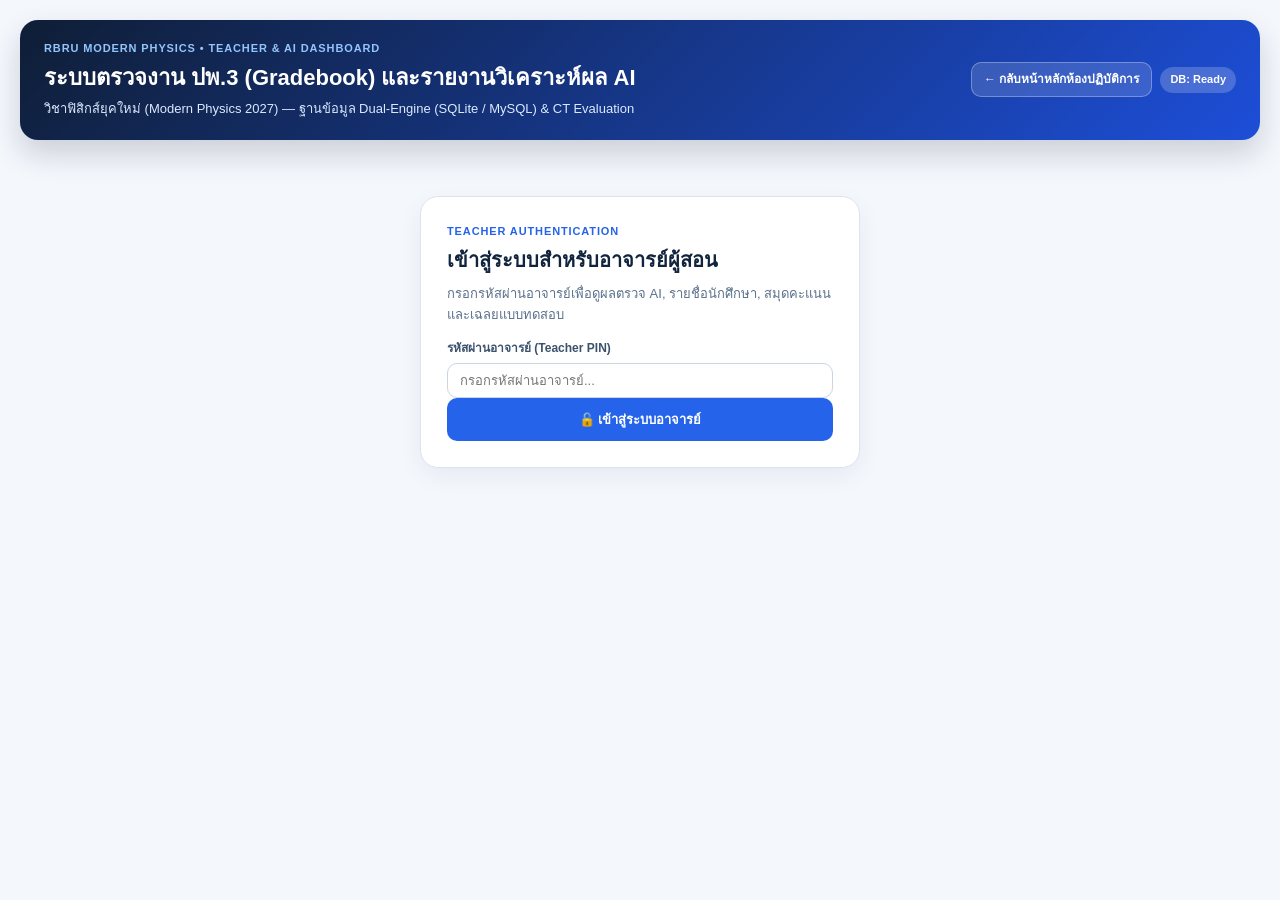
<file: teacher.html>
<!DOCTYPE html>
<html lang="th">
<head>
  <meta charset="UTF-8" />
  <meta name="viewport" content="width=device-width, initial-scale=1.0" />
  <title>Modern Physics 2027 — Teacher &amp; AI Grading Portal</title>
  <link rel="stylesheet" href="./styles.css" />
  <style>
    .t-wrap { max-width: 1280px; margin: 0 auto; padding: 20px; }
    .t-header {
      background: linear-gradient(135deg, #0f1e36 0%, #1d4ed8 100%);
      color: #fff;
      border-radius: 18px;
      padding: 20px 24px;
      display: flex;
      flex-wrap: wrap;
      justify-content: space-between;
      align-items: center;
      gap: 14px;
      margin-bottom: 18px;
      box-shadow: 0 14px 30px rgba(15, 30, 54, 0.18);
    }
    .t-header h1 { margin: 2px 0 4px; font-size: 22px; }
    .t-header p { margin: 0; font-size: 13px; color: #dbeafe; }
    .login-card { max-width: 440px; margin: 56px auto; background: #fff; border: 1px solid var(--line); border-radius: 18px; padding: 26px; box-shadow: var(--shadow); }
    .t-filters { display: flex; flex-wrap: wrap; gap: 10px; align-items: flex-end; margin-bottom: 14px; }
    .t-table-wrap { overflow-x: auto; border: 1px solid var(--line); border-radius: 12px; background: #fff; }
    .t-table { width: 100%; border-collapse: collapse; font-size: 13px; }
    .t-table th { background: #f1f5f9; color: #1e293b; font-weight: 800; padding: 10px 12px; border-bottom: 1px solid var(--line); text-align: left; white-space: nowrap; }
    .t-table td { padding: 10px 12px; border-bottom: 1px solid #edf2f7; vertical-align: top; }
    .t-table tr:hover td { background: #f8fbff; }
    .score-chip { display: inline-block; padding: 2px 8px; border-radius: 99px; font-size: 12px; font-weight: 800; background: #eef4ff; color: #1d4ed8; }
    .score-chip.hi { background: #dcfce7; color: #15803d; }
    .score-chip.lo { background: #fee2e2; color: #b91c1c; }
    dialog.t-dialog { width: min(640px, 94vw); border: 1px solid var(--line); border-radius: 18px; padding: 22px; box-shadow: 0 24px 50px rgba(15, 23, 42, 0.25); }
    @media print {
      .t-header .btn-row, .submit-tabs, .t-filters, #air-toolbar, #t-login-view { display: none !important; }
      body { background: #fff !important; }
    }
  </style>
</head>
<body>
  <div class="t-wrap">
    <header class="t-header">
      <div>
        <div class="eyebrow" style="color:#93c5fd;">RBRU MODERN PHYSICS • TEACHER &amp; AI DASHBOARD</div>
        <h1>ระบบตรวจงาน ปพ.3 (Gradebook) และรายงานวิเคราะห์ผล AI</h1>
        <p>วิชาฟิสิกส์ยุคใหม่ (Modern Physics 2027) — ฐานข้อมูล Dual-Engine (SQLite / MySQL) &amp; CT Evaluation</p>
      </div>
      <div class="btn-row">
        <a href="./index.html" class="btn btn-outline btn-small" style="background:rgba(255,255,255,0.14);color:#fff;border-color:rgba(255,255,255,0.3);">← กลับหน้าหลักห้องปฏิบัติการ</a>
        <span id="db-engine-pill" class="tag" style="background:rgba(255,255,255,0.2);color:#fff;">DB: Ready</span>
        <button id="t-logout-btn" class="btn btn-quiet btn-small" style="display:none;">🔒 ออกจากระบบ</button>
      </div>
    </header>

    <!-- LOGIN VIEW -->
    <section id="t-login-view" class="login-card">
      <div class="eyebrow">TEACHER AUTHENTICATION</div>
      <h2 style="margin:4px 0 8px;font-size:20px;">เข้าสู่ระบบสำหรับอาจารย์ผู้สอน</h2>
      <p style="font-size:13px;color:var(--muted);margin-top:0;">กรอกรหัสผ่านอาจารย์เพื่อดูผลตรวจ AI, รายชื่อนักศึกษา, สมุดคะแนน และเฉลยแบบทดสอบ</p>
      <div class="field">
        <label for="t-pin-input">รหัสผ่านอาจารย์ (Teacher PIN)</label>
        <input id="t-pin-input" type="password" placeholder="กรอกรหัสผ่านอาจารย์..." autocomplete="current-password" />
      </div>
      <button id="t-login-btn" class="btn btn-primary btn-block">🔓 เข้าสู่ระบบอาจารย์</button>
      <div id="t-login-fb" class="feedback"></div>
    </section>

    <!-- DASHBOARD VIEW -->
    <main id="t-dash-view" style="display:none;">
      <div class="metric-grid">
        <div class="metric"><strong id="kpi-students">0</strong><span>นักศึกษาทั้งหมดในระบบ</span></div>
        <div class="metric"><strong id="kpi-subs">0</strong><span>รายการส่งงานทั้งหมด</span></div>
        <div class="metric"><strong id="kpi-graded">0</strong><span>ตรวจแล้ว / รอตรวจ (<span id="kpi-pending">0</span>)</span></div>
        <div class="metric"><strong id="kpi-avg">0%</strong><span>คะแนนเฉลี่ยรวมทั้งห้อง</span></div>
      </div>

      <div class="panel" style="padding:14px 18px;">
        <div class="btn-row" style="justify-content:space-between;">
          <div class="btn-row">
            <button id="btn-ai-batch" class="btn btn-primary btn-small">⚡ ให้ AI ตรวจงานที่ค้าง</button>
            <button id="btn-ai-cfg" class="btn btn-outline btn-small">🤖 ตั้งค่า AI Engine</button>
            <button id="btn-seed-demo" class="btn btn-teal btn-small">🌱 จำลองข้อมูลส่งงาน (12 คน)</button>
          </div>
          <div class="btn-row">
            <button id="btn-export-subs" class="btn btn-outline btn-small">↓ Export Submissions CSV</button>
            <button id="btn-export-gb" class="btn btn-outline btn-small">↓ Export Gradebook CSV</button>
          </div>
        </div>
      </div>

      <div class="submit-tabs" id="t-tabs">
        <button class="active" data-ttab="submissions">📥 รายการส่งงาน (Submissions)</button>
        <button data-ttab="roster">👥 รายชื่อนักศึกษา (Roster)</button>
        <button data-ttab="gradebook">📊 สมุดคะแนนรวม (Gradebook)</button>
        <button data-ttab="aireport">🤖 รายงาน AI รายห้อง (Class Report)</button>
        <button data-ttab="per">🔬 วิจัย PER &amp; สถิติ (Hake Gain)</button>
        <button data-ttab="answers">🔑 เฉลยแบบทดสอบ (10 ข้อ)</button>
      </div>

      <!-- TAB 1: SUBMISSIONS -->
      <section class="panel" id="tab-submissions">
        <div class="t-filters">
          <div class="field" style="margin:0;min-width:140px;">
            <label for="f-section">กลุ่มเรียน</label>
            <select id="f-section"><option value="">ทั้งหมด</option></select>
          </div>
          <div class="field" style="margin:0;min-width:170px;">
            <label for="f-module">โมดูล</label>
            <select id="f-module">
              <option value="">ทุกโมดูล</option>
              <option value="all">ส่งรวมทั้งหมด (all)</option>
              <option value="relativity">01 Special Relativity</option>
              <option value="quantum_light">02 Quantum Light</option>
              <option value="matter_waves">03 Matter Waves</option>
              <option value="electron_diffraction">04 Electron Diffraction &amp; Trace</option>
              <option value="atomic_models">05 Atomic Models</option>
              <option value="quantum_mechanics">06 Quantum Mechanics I</option>
              <option value="solid_state">07 Solid-State Physics</option>
              <option value="nuclear_physics">08 Nuclear Physics</option>
              <option value="particle_physics">09 Particle Physics</option>
              <option value="challenge10">10 Assessment (10 ข้อ)</option>
            </select>
          </div>
          <div class="field" style="margin:0;min-width:130px;">
            <label for="f-status">สถานะ</label>
            <select id="f-status">
              <option value="">ทั้งหมด</option>
              <option value="submitted">รอตรวจ</option>
              <option value="graded">ตรวจแล้ว</option>
              <option value="resubmit">ส่งแก้ไข</option>
            </select>
          </div>
          <div class="field" style="margin:0;min-width:180px;flex:1;">
            <label for="f-q">ค้นหารหัส / ชื่อ</label>
            <input id="f-q" type="text" placeholder="พิมพ์รหัสหรือชื่อนักศึกษา..." />
          </div>
          <button id="f-apply-btn" class="btn btn-primary btn-small">🔍 กรองข้อมูล</button>
        </div>

        <div class="t-table-wrap">
          <table class="t-table">
            <thead>
              <tr>
                <th>#</th>
                <th>นักศึกษา</th>
                <th>กลุ่ม</th>
                <th>โมดูล</th>
                <th>AI Score</th>
                <th>Teacher</th>
                <th>สถานะ</th>
                <th>เวลาส่ง</th>
                <th>จัดการ</th>
              </tr>
            </thead>
            <tbody id="sub-tbody"></tbody>
          </table>
        </div>
      </section>

      <!-- TAB 2: ROSTER -->
      <section class="panel" id="tab-roster" style="display:none;">
        <div class="panel-top">
          <div>
            <div class="eyebrow">STUDENT ROSTER MANAGEMENT</div>
            <h3>รายชื่อนักศึกษาทั้งหมดในรายวิชา Modern Physics 2027</h3>
          </div>
          <button id="btn-add-student" class="btn btn-primary btn-small">+ เพิ่มนักศึกษาใหม่</button>
        </div>
        <div class="t-table-wrap">
          <table class="t-table">
            <thead>
              <tr>
                <th>รหัสนักศึกษา</th>
                <th>ชื่อ-นามสกุล</th>
                <th>กลุ่มเรียน</th>
                <th>จำนวนครั้งที่ส่ง</th>
                <th>คะแนนล่าสุด</th>
                <th>สถานะล่าสุด</th>
                <th>จัดการ</th>
              </tr>
            </thead>
            <tbody id="roster-tbody"></tbody>
          </table>
        </div>
      </section>

      <!-- TAB 3: GRADEBOOK -->
      <section class="panel" id="tab-gradebook" style="display:none;">
        <div class="panel-top">
          <div>
            <div class="eyebrow">COURSE GRADEBOOK MATRIX</div>
            <h3>ตารางคะแนนสูงสุดรายโมดูลของนักศึกษาทุกคน</h3>
          </div>
          <div class="btn-row">
            <select id="gb-section" class="trace-select" style="width:auto;"></select>
            <button id="gb-refresh-btn" class="btn btn-outline btn-small">🔄 รีเฟรช</button>
          </div>
        </div>
        <div class="t-table-wrap">
          <table class="t-table">
            <thead>
              <tr>
                <th>รหัส</th>
                <th>ชื่อ-นามสกุล</th>
                <th>กลุ่ม</th>
                <th>01 Relativity</th>
                <th>02 Quantum</th>
                <th>03 Matter</th>
                <th>04 Diff/Trace</th>
                <th>05 Atomic</th>
                <th>06 QM I</th>
                <th>07 Solid</th>
                <th>08 Nuclear</th>
                <th>09 Particle</th>
                <th>10 Quiz</th>
                <th>ส่งแล้ว</th>
                <th>เฉลี่ย (%)</th>
              </tr>
            </thead>
            <tbody id="gb-tbody"></tbody>
          </table>
        </div>
      </section>

      <!-- TAB 4: AI CLASS REPORT -->
      <section class="panel" id="tab-aireport" style="display:none;">
        <div id="air-toolbar" class="panel-top">
          <div>
            <div class="eyebrow">AI CLASS ANALYTICS &amp; TQF5 REPORT</div>
            <h3>รายงานวิเคราะห์สมรรถนะนักศึกษาและ 4 ด้านทักษะ Modern Physics</h3>
          </div>
          <div class="btn-row">
            <select id="air-section" class="trace-select" style="width:auto;"><option value="">ทุกกลุ่มเรียน</option></select>
            <button id="air-gen-btn" class="btn btn-primary btn-small">🤖 วิเคราะห์และบันทึกรายงานใหม่</button>
            <button onclick="window.print()" class="btn btn-outline btn-small">🖨️ พิมพ์ / PDF</button>
          </div>
        </div>
        <div id="air-body">
          <div class="empty-state">กดปุ่ม “วิเคราะห์และบันทึกรายงานใหม่” เพื่อประมวลผลข้อมูลทั้งชั้นเรียน</div>
        </div>
      </section>

      <!-- TAB 5: PER RESEARCH & HAKE GAIN -->
      <section class="panel" id="tab-per" style="display:none;">
        <div class="panel-top">
          <div>
            <div class="eyebrow">PHYSICS EDUCATION RESEARCH (PER) &amp; LEARNING ANALYTICS</div>
            <h3>วิเคราะห์ Pre/Post Test, Hake Normalized Gain ⟨g⟩, กลุ่มทดลอง A/B และ Telemetry</h3>
          </div>
          <div class="btn-row">
            <button id="per-seed-btn" class="btn btn-teal btn-small">🌱 จำลองข้อมูล PER (20 คน)</button>
            <button id="per-refresh-btn" class="btn btn-outline btn-small">🔄 รีเฟรชสถิติ</button>
            <button id="per-export-btn" class="btn btn-primary btn-small">🔒 Export Anonymized CSV (SPSS/R)</button>
          </div>
        </div>
        <div id="per-body">
          <div class="empty-state">กำลังโหลดข้อมูลวิเคราะห์วิจัย PER...</div>
        </div>
      </section>

      <!-- TAB 6: SERVER-SIDE ANSWERS -->
      <section class="panel" id="tab-answers" style="display:none;">
        <div class="panel-top">
          <div>
            <div class="eyebrow">TEACHER REFERENCE KEY</div>
            <h3>เฉลยและคำอธิบายประกอบแบบทดสอบวัดผลทั้ง 10 ข้อ</h3>
          </div>
          <span class="tag done">Protected Teacher Key</span>
        </div>
        <div id="answers-body" style="display:flex;flex-direction:column;gap:12px;"></div>
      </section>
    </main>
  </div>

  <!-- Grade Modal -->
  <dialog id="grade-dialog" class="t-dialog">
    <div class="dialog-head">
      <div>
        <div class="eyebrow">GRADE SUBMISSION</div>
        <h2 id="g-title">ตรวจงาน #0</h2>
      </div>
      <button id="g-close" class="icon-btn">✕</button>
    </div>
    <div id="g-ai-preview" style="margin:12px 0;"></div>
    <div class="field-grid">
      <div class="field">
        <label for="g-score">คะแนนอาจารย์ (0–100)</label>
        <input id="g-score" type="number" min="0" max="100" step="0.5" />
      </div>
      <div class="field">
        <label for="g-status">สถานะงาน</label>
        <select id="g-status">
          <option value="graded">graded (ตรวจแล้ว)</option>
          <option value="submitted">submitted (รอตรวจ)</option>
          <option value="resubmit">resubmit (ส่งแก้ไข)</option>
        </select>
      </div>
    </div>
    <div class="field">
      <label for="g-feedback">ข้อเสนอแนะถึงนักศึกษา</label>
      <textarea id="g-feedback" rows="4"></textarea>
    </div>
    <div class="btn-row" style="justify-content:flex-end;">
      <button id="g-save-btn" class="btn btn-primary">💾 บันทึกคะแนนและสถานะ</button>
    </div>
  </dialog>

  <!-- Student Modal -->
  <dialog id="student-dialog" class="t-dialog">
    <div class="dialog-head">
      <div>
        <div class="eyebrow">STUDENT RECORD</div>
        <h2 id="st-dlg-title">เพิ่ม / แก้ไขข้อมูลนักศึกษา</h2>
      </div>
      <button id="st-close" class="icon-btn">✕</button>
    </div>
    <input type="hidden" id="st-orig-id" />
    <div class="field-grid" style="margin-top:12px;">
      <div class="field">
        <label for="st-id">รหัสนักศึกษา</label>
        <input id="st-id" type="text" placeholder="เช่น 6614611030" />
      </div>
      <div class="field">
        <label for="st-sec">กลุ่มเรียน</label>
        <input id="st-sec" type="text" placeholder="เช่น 661/วิทย์" />
      </div>
    </div>
    <div class="field">
      <label for="st-name">ชื่อ-นามสกุล</label>
      <input id="st-name" type="text" placeholder="เช่น นายทดสอบ ฟิสิกส์" />
    </div>
    <div class="btn-row" style="justify-content:flex-end;">
      <button id="st-save-btn" class="btn btn-primary">💾 บันทึกข้อมูลนักศึกษา</button>
    </div>
  </dialog>

  <!-- AI Config Modal -->
  <dialog id="ai-cfg-dialog" class="t-dialog">
    <div class="dialog-head">
      <div>
        <div class="eyebrow">AI AUTO-GRADING SETTINGS</div>
        <h2>ตั้งค่าระบบตรวจงาน AI อัตโนมัติ</h2>
      </div>
      <button id="aic-close" class="icon-btn">✕</button>
    </div>
    <div class="field-grid" style="margin-top:12px;">
      <div class="field">
        <label for="aic-provider">ผู้ให้บริการ AI (Provider)</label>
        <select id="aic-provider">
          <option value="hybrid_local">Hybrid Local Physics Rubric (เร็ว ไม่อาศัยเน็ต)</option>
          <option value="gemini">Google Gemini API Polish</option>
          <option value="ollama">Local Ollama LLM</option>
        </select>
      </div>
      <div class="field">
        <label for="aic-threshold">เกณฑ์ส่งแก้ไขใหม่ (Resubmit &lt; %)</label>
        <input id="aic-threshold" type="number" min="0" max="100" value="0" />
      </div>
      <div class="field">
        <label for="aic-gemini-model">Gemini Model</label>
        <input id="aic-gemini-model" type="text" value="gemini-2.5-flash" />
      </div>
      <div class="field">
        <label for="aic-gemini-key">Gemini API Key (เว้นว่างเพื่อคงเดิม)</label>
        <input id="aic-gemini-key" type="password" placeholder="AIza..." />
      </div>
      <div class="field">
        <label for="aic-ollama-url">Ollama Endpoint URL</label>
        <input id="aic-ollama-url" type="text" value="http://127.0.0.1:11434" />
      </div>
      <div class="field">
        <label for="aic-ollama-model">Ollama Model</label>
        <input id="aic-ollama-model" type="text" value="llama3.2" />
      </div>
    </div>
    <div class="btn-row" style="justify-content:space-between;margin:10px 0;">
      <label class="fc3-chk-label"><input type="checkbox" id="aic-auto-grade" checked /> ตรวจอัตโนมัติทันทีเมื่อส่งงาน</label>
      <label class="fc3-chk-label"><input type="checkbox" id="aic-auto-approve" checked /> อนุมัติคะแนน AI เป็นคะแนนอาจารย์ทันที</label>
    </div>
    <div class="btn-row" style="justify-content:flex-end;">
      <button id="aic-save-btn" class="btn btn-primary">💾 บันทึกการตั้งค่า AI</button>
    </div>
  </dialog>

  <div id="toast" class="toast"></div>

  <script>
  (() => {
    'use strict';
    const $ = (s, r = document) => r.querySelector(s);
    const $$ = (s, r = document) => Array.from(r.querySelectorAll(s));
    let activePin = sessionStorage.getItem('mp2027_tpin') || '';
    let staticMode = false;
    let currentSubs = [];
    let currentGradeId = 0;

    function esc(s) {
      return String(s == null ? '' : s).replace(/&/g, '&amp;').replace(/</g, '&lt;').replace(/>/g, '&gt;').replace(/"/g, '&quot;');
    }

    function showToast(msg) {
      const t = $('#toast');
      t.textContent = msg;
      t.classList.add('show');
      clearTimeout(t._t);
      t._t = setTimeout(() => t.classList.remove('show'), 2800);
    }

    async function tApi(action, opts = {}, qs = '') {
      const headers = Object.assign({ 'X-Teacher-Pin': activePin }, opts.headers || {});
      const url = `./api/admin.php?action=${encodeURIComponent(action)}${qs}`;
      const res = await fetch(url, Object.assign({}, opts, { headers }));
      const ct = (res.headers.get('content-type') || '').toLowerCase();
      if (!ct.includes('application/json')) {
        staticMode = true;
        throw new Error('STATIC_MODE');
      }
      const data = await res.json();
      if (!res.ok || data.ok === false) throw new Error(data.error || `HTTP ${res.status}`);
      return data;
    }

    function scoreChip(v) {
      if (v == null || v === '') return '<span class="score-chip">--</span>';
      const n = Number(v);
      return `<span class="score-chip ${n >= 80 ? 'hi' : n < 50 ? 'lo' : ''}">${n.toFixed(1)}</span>`;
    }

    function loadStaticFallbackData() {
      $('#db-engine-pill').textContent = 'DB: Static Browser Preview';
      let subs = [];
      try { subs = JSON.parse(localStorage.getItem('mp2027_local_submissions') || '[]'); } catch (_) {}
      currentSubs = subs;
      $('#kpi-students').textContent = '26';
      $('#kpi-subs').textContent = String(subs.length);
      const graded = subs.filter((s) => s.status === 'graded').length;
      $('#kpi-graded').textContent = String(graded);
      $('#kpi-pending').textContent = String(subs.length - graded);
      const avg = subs.length ? (subs.reduce((a, b) => a + Number(b.ai_score || 0), 0) / subs.length).toFixed(1) : '0';
      $('#kpi-avg').textContent = `${avg}%`;
      renderSubmissionsTable(subs);
    }

    async function loadDashboard() {
      const params = [
        $('#f-section')?.value ? `&section=${encodeURIComponent($('#f-section').value)}` : '',
        $('#f-module')?.value ? `&module_id=${encodeURIComponent($('#f-module').value)}` : '',
        $('#f-status')?.value ? `&status=${encodeURIComponent($('#f-status').value)}` : '',
        $('#f-q')?.value ? `&q=${encodeURIComponent($('#f-q').value.trim())}` : '',
      ].join('');

      try {
        const res = await tApi('list', {}, params);
        staticMode = false;
        $('#db-engine-pill').textContent = `DB: ${res.db_engine || 'sqlite'}`;
        const k = res.kpi || {};
        $('#kpi-students').textContent = String(k.total_students || 0);
        $('#kpi-subs').textContent = String(k.total_submissions || 0);
        $('#kpi-graded').textContent = String(k.graded_count || 0);
        $('#kpi-pending').textContent = String(k.pending_count || 0);
        $('#kpi-avg').textContent = `${k.avg_score || 0}%`;

        const secs = res.sections || [];
        ['#f-section', '#gb-section', '#air-section'].forEach((id) => {
          const sel = $(id);
          if (!sel) return;
          const prev = sel.value;
          sel.innerHTML = `<option value="">${id === '#air-section' ? 'ทุกกลุ่มเรียน' : 'ทั้งหมด'}</option>` +
            secs.map((s) => `<option value="${esc(s)}">${esc(s)}</option>`).join('');
          if (secs.includes(prev)) sel.value = prev;
        });

        currentSubs = res.submissions || [];
        renderSubmissionsTable(currentSubs);
      } catch (err) {
        if (err.message === 'STATIC_MODE') loadStaticFallbackData();
        else showToast(err.message);
      }
    }

    function renderSubmissionsTable(rows) {
      const tb = $('#sub-tbody');
      if (!rows.length) {
        tb.innerHTML = '<tr><td colspan="9" class="empty-state">ไม่พบรายการส่งงาน</td></tr>';
        return;
      }
      tb.innerHTML = rows.map((r) => `
        <tr>
          <td>#${esc(r.id)}</td>
          <td><strong>${esc(r.student_id)}</strong><br><span style="font-size:12px;color:var(--muted);">${esc(r.full_name)}</span></td>
          <td>${esc(r.section || '-')}</td>
          <td><code>${esc(r.module_id)}</code></td>
          <td>${scoreChip(r.ai_score)}</td>
          <td>${scoreChip(r.teacher_score)}</td>
          <td><span class="badge badge-${esc(r.status)}">${esc(r.status)}</span></td>
          <td style="font-size:12px;color:var(--muted);">${esc(r.submitted_at)}</td>
          <td>
            <div class="btn-row" style="gap:4px;">
              <button class="btn btn-outline btn-small act-ai" data-id="${r.id}" title="AI ตรวจใหม่">🤖</button>
              <button class="btn btn-primary btn-small act-grade" data-id="${r.id}">✏️ ตรวจ</button>
              <button class="btn btn-quiet btn-small act-del" data-id="${r.id}" style="color:var(--red);">✕</button>
            </div>
          </td>
        </tr>
      `).join('');

      $$('.act-grade', tb).forEach((b) => b.addEventListener('click', () => openGradeModal(Number(b.dataset.id))));
      $$('.act-ai', tb).forEach((b) => b.addEventListener('click', async () => {
        try {
          const res = await tApi('ai_grade_single', {
            method: 'POST',
            headers: { 'Content-Type': 'application/json' },
            body: JSON.stringify({ id: Number(b.dataset.id), apply_to_teacher: true }),
          });
          showToast(res.message);
          loadDashboard();
        } catch (e) { showToast(e.message); }
      }));
      $$('.act-del', tb).forEach((b) => b.addEventListener('click', async () => {
        if (!confirm(`ยืนยันลบรายการส่งงาน #${b.dataset.id} ?`)) return;
        try {
          const res = await tApi('submission_delete', {
            method: 'POST',
            headers: { 'Content-Type': 'application/json' },
            body: JSON.stringify({ id: Number(b.dataset.id) }),
          });
          showToast(res.message);
          loadDashboard();
        } catch (e) { showToast(e.message); }
      }));
    }

    function openGradeModal(id) {
      const row = currentSubs.find((r) => Number(r.id) === id);
      if (!row) return;
      currentGradeId = id;
      $('#g-title').textContent = `ตรวจงาน #${id} — ${row.full_name} (${row.module_id})`;
      $('#g-score').value = row.teacher_score != null ? row.teacher_score : (row.ai_score != null ? row.ai_score : row.auto_score);
      $('#g-status').value = row.status || 'graded';
      $('#g-feedback').value = row.teacher_feedback || row.ai_feedback || '';
      $('#g-ai-preview').innerHTML = row.ai_feedback
        ? `<div class="ai-eval-card"><div class="ai-eval-head"><strong>ผลวิเคราะห์ AI (${row.ai_score ?? '--'}%)</strong></div><pre class="ai-feedback-pre">${esc(row.ai_feedback)}</pre></div>`
        : '<div class="empty-state">ยังไม่มีผลประเมิน AI สำหรับรายการนี้</div>';
      $('#grade-dialog').showModal();
    }

    async function loadRosterTab() {
      try {
        const res = await tApi('roster');
        const tb = $('#roster-tbody');
        tb.innerHTML = (res.roster || []).map((st) => `
          <tr>
            <td><strong>${esc(st.student_id)}</strong></td>
            <td>${esc(st.full_name)}</td>
            <td>${esc(st.section || '-')}</td>
            <td>${esc(st.submit_count || 0)}</td>
            <td>${scoreChip(st.latest_score)}</td>
            <td>${st.latest_status ? `<span class="badge badge-${esc(st.latest_status)}">${esc(st.latest_status)}</span>` : '-'}</td>
            <td>
              <div class="btn-row" style="gap:4px;">
                <button class="btn btn-outline btn-small st-edit" data-sid="${esc(st.student_id)}" data-name="${esc(st.full_name)}" data-sec="${esc(st.section || '')}">แก้ไข</button>
                <button class="btn btn-quiet btn-small st-del" data-sid="${esc(st.student_id)}" style="color:var(--red);">ลบ</button>
              </div>
            </td>
          </tr>
        `).join('');

        $$('.st-edit', tb).forEach((b) => b.addEventListener('click', () => {
          $('#st-dlg-title').textContent = 'แก้ไขข้อมูลนักศึกษา';
          $('#st-orig-id').value = b.dataset.sid;
          $('#st-id').value = b.dataset.sid;
          $('#st-name').value = b.dataset.name;
          $('#st-sec').value = b.dataset.sec;
          $('#student-dialog').showModal();
        }));

        $$('.st-del', tb).forEach((b) => b.addEventListener('click', async () => {
          if (!confirm(`ลบข้อมูลนักศึกษา ${b.dataset.sid} และงานทั้งหมดของคนนี้?`)) return;
          try {
            const res = await tApi('student_delete', {
              method: 'POST',
              headers: { 'Content-Type': 'application/json' },
              body: JSON.stringify({ student_id: b.dataset.sid }),
            });
            showToast(res.message);
            loadRosterTab();
          } catch (e) { showToast(e.message); }
        }));
      } catch (e) {
        showToast(e.message === 'STATIC_MODE' ? 'ดู Roster เต็มรูปแบบเมื่อรันผ่าน Apache/PHP' : e.message);
      }
    }

    async function loadGradebookTab() {
      try {
        const sec = $('#gb-section')?.value || '';
        const res = await tApi('gradebook', {}, sec ? `&section=${encodeURIComponent(sec)}` : '');
        const tb = $('#gb-tbody');
        tb.innerHTML = (res.rows || []).map((r) => {
          const sc = r.scores || {};
          return `
            <tr>
              <td><strong>${esc(r.student_id)}</strong></td>
              <td>${esc(r.full_name)}</td>
              <td>${esc(r.section || '-')}</td>
              <td>${scoreChip(sc.relativity)}</td>
              <td>${scoreChip(sc.quantum_light)}</td>
              <td>${scoreChip(sc.matter_waves)}</td>
              <td>${scoreChip(sc.electron_diffraction)}</td>
              <td>${scoreChip(sc.atomic_models)}</td>
              <td>${scoreChip(sc.quantum_mechanics)}</td>
              <td>${scoreChip(sc.solid_state)}</td>
              <td>${scoreChip(sc.nuclear_physics)}</td>
              <td>${scoreChip(sc.particle_physics)}</td>
              <td>${scoreChip(sc.challenge10)}</td>
              <td>${esc(r.completed_modules)}/10</td>
              <td><strong>${esc(r.avg_score)}%</strong></td>
            </tr>
          `;
        }).join('');
      } catch (e) {
        if (e.message !== 'STATIC_MODE') showToast(e.message);
      }
    }

    async function loadAiReportTab(save = false) {
      const body = $('#air-body');
      const sec = $('#air-section')?.value || '';
      try {
        const res = await tApi('ai_report', {
          method: save ? 'POST' : 'GET',
          headers: save ? { 'Content-Type': 'application/json' } : {},
          body: save ? JSON.stringify({ section: sec, save: true }) : undefined,
        }, !save && sec ? `&section=${encodeURIComponent(sec)}` : '');

        const rep = res.report;
        if (!rep) return;
        const k = rep.kpi || {};
        const ra = rep.rubric_avg || {};

        body.innerHTML = `
          <div class="metric-grid">
            <div class="metric"><strong>${k.submitted_students || 0}/${k.total_students || 0}</strong><span>อัตราการส่ง (${k.submission_rate || 0}%)</span></div>
            <div class="metric"><strong>${k.mean_score || 0}%</strong><span>คะแนนเฉลี่ย Mean</span></div>
            <div class="metric"><strong>${k.sd_score || 0}</strong><span>ส่วนเบี่ยงเบน S.D.</span></div>
            <div class="metric"><strong>${k.min_score || 0}% – ${k.max_score || 0}%</strong><span>พิสัยคะแนน Min–Max</span></div>
          </div>

          <div class="ai-narrative-box">${esc(rep.narrative || '')}</div>

          <div class="ai-report-grid">
            <div class="ai-stat-card">
              <h3>เกณฑ์ Rubric เฉลี่ยทั้งชั้นเรียน</h3>
              <div class="ai-pillar-item">
                <div class="ai-pillar-head"><span>1. ห้องจำลอง 3D &amp; Trace Table</span><span>${ra.simulation || 0}/40</span></div>
                <div class="ai-pillar-track"><div class="ai-pillar-fill" style="width:${((ra.simulation || 0) / 40) * 100}%"></div></div>
              </div>
              <div class="ai-pillar-item">
                <div class="ai-pillar-head"><span>2. เรียงลำดับขั้นตอน / ISO 5807</span><span>${ra.sequencing || 0}/35</span></div>
                <div class="ai-pillar-track"><div class="ai-pillar-fill" style="width:${((ra.sequencing || 0) / 35) * 100}%"></div></div>
              </div>
              <div class="ai-pillar-item">
                <div class="ai-pillar-head"><span>3. การให้เหตุผลเชิงวิทยาศาสตร์</span><span>${ra.subjective || 0}/25</span></div>
                <div class="ai-pillar-track"><div class="ai-pillar-fill" style="width:${((ra.subjective || 0) / 25) * 100}%"></div></div>
              </div>
            </div>

            <div class="ai-stat-card">
              <h3>สมรรถนะ 4 หัวข้อ Modern Physics</h3>
              ${(rep.pillars || []).map((p) => `
                <div class="ai-pillar-item">
                  <div class="ai-pillar-head"><span>${esc(p.label)}</span><span>${p.avg_score}% (n=${p.sample_count})</span></div>
                  <div class="ai-pillar-track"><div class="ai-pillar-fill" style="width:${p.avg_score}%"></div></div>
                </div>
              `).join('')}
            </div>
          </div>

          <div class="ai-stat-card" style="margin-bottom:16px;">
            <h3>สถิติวิเคราะห์รายโมดูล (Module Analytics)</h3>
            <div class="t-table-wrap">
              <table class="t-table">
                <thead><tr><th>โมดูล</th><th>จำนวนส่ง</th><th>คะแนนเฉลี่ย</th><th>อัตราผ่าน (≥50%)</th><th>ติดตัวลวง</th><th>ไม่เขียนอธิบาย</th></tr></thead>
                <tbody>
                  ${(rep.modules || []).map((m) => `
                    <tr>
                      <td><strong>${esc(m.label)}</strong></td>
                      <td>${m.submissions}</td>
                      <td>${scoreChip(m.avg_score)}</td>
                      <td>${m.pass_rate}%</td>
                      <td>${m.distractor_hits}</td>
                      <td>${m.missing_subj}</td>
                    </tr>
                  `).join('')}
                </tbody>
              </table>
            </div>
          </div>

          <div class="ai-report-grid">
            <div class="ai-stat-card">
              <h3>🌟 นักศึกษาคะแนนดีเด่น (≥ 80%)</h3>
              ${(rep.top_performers || []).length
                ? (rep.top_performers || []).map((t) => `<div style="padding:6px 0;border-bottom:1px dashed #e2e8f0;font-size:13px;"><strong>${esc(t.student_id)} ${esc(t.full_name)}</strong> (${esc(t.section)}) — ${scoreChip(t.avg_score)}</div>`).join('')
                : '<div class="empty-state">ยังไม่มีข้อมูล</div>'}
            </div>
            <div class="ai-stat-card">
              <h3>⚠️ กลุ่มที่ควรติดตามเสริมพิเศษ (&lt; 50% / ยังไม่ส่ง)</h3>
              <div style="max-height:240px;overflow-y:auto;">
                ${(rep.at_risk || []).map((a) => `<div style="padding:6px 0;border-bottom:1px dashed #e2e8f0;font-size:12.5px;"><strong>${esc(a.student_id)} ${esc(a.full_name)}</strong> — ${scoreChip(a.avg_score)}<br><span style="color:var(--muted);">${esc(a.reason)}</span></div>`).join('')}
              </div>
            </div>
          </div>
        `;
      } catch (e) {
        if (e.message !== 'STATIC_MODE') showToast(e.message);
      }
    }

    async function loadPerTab() {
      const body = $('#per-body');
      try {
        const res = await tApi('per_analytics');
        const p = res.per;
        const k = p.kpi || {};
        const misEntries = Object.entries(p.misconceptions || {});
        const telEntries = Object.entries(p.telemetry_breakdown || {});

        body.innerHTML = `
          <div class="metric-grid">
            <div class="metric"><strong>${k.matched_pairs || 0}</strong><span>คู่ข้อมูล Pre–Post (N)</span></div>
            <div class="metric"><strong>${k.mean_pre || 0}% → ${k.mean_post || 0}%</strong><span>ค่าเฉลี่ย Pre → Post</span></div>
            <div class="metric"><strong>⟨g⟩ = ${k.mean_hake_gain || 0}</strong><span>Hake Normalized Gain</span></div>
            <div class="metric"><strong>d = ${k.cohen_d || 0}</strong><span>Effect Size (Cohen's d) · Events: ${k.total_telemetry_events || 0}</span></div>
          </div>

          <div class="ai-report-grid">
            <div class="ai-stat-card">
              <h3>เปรียบเทียบกลุ่มทดลอง A/B (Cohort Comparison)</h3>
              <div class="t-table-wrap">
                <table class="t-table">
                  <thead><tr><th>กลุ่มทดลอง</th><th>n</th><th>Mean Pre</th><th>Mean Post</th><th>Mean ⟨g⟩</th><th>S.D.(g)</th></tr></thead>
                  <tbody>
                    ${(p.cohorts || []).map((c) => `
                      <tr>
                        <td><strong>${esc(c.label)}</strong></td>
                        <td>${c.n}</td>
                        <td>${c.mean_pre}%</td>
                        <td>${c.mean_post}%</td>
                        <td>${scoreChip(c.mean_gain * 100)}</td>
                        <td>${c.sd_gain}</td>
                      </tr>
                    `).join('')}
                  </tbody>
                </table>
              </div>
            </div>

            <div class="ai-stat-card">
              <h3>ความเข้าใจคลาดเคลื่อน (Misconceptions) &amp; Telemetry</h3>
              <div style="font-size:12.5px;margin-bottom:8px;">
                <strong>Misconceptions (Pre-Test):</strong><br>
                ${misEntries.length ? misEntries.map(([m, c]) => `<span class="tag soft" style="margin:2px;">${esc(m)}: ${c}</span>`).join('') : 'ยังไม่มีข้อมูล'}
              </div>
              <div style="font-size:12.5px;">
                <strong>Telemetry Events:</strong><br>
                ${telEntries.length ? telEntries.map(([t, c]) => `<span class="tag" style="margin:2px;">${esc(t)}: ${c}</span>`).join('') : 'ยังไม่มีเหตุการณ์บันทึก'}
              </div>
            </div>
          </div>

          <div class="ai-stat-card">
            <h3>ตารางรายบุคคล (Anonymized IRB Hash + Hake Gain)</h3>
            <div class="t-table-wrap">
              <table class="t-table">
                <thead><tr><th>Anon ID (SHA-256)</th><th>นักศึกษา</th><th>Cohort</th><th>Pre (%)</th><th>Post (%)</th><th>Hake ⟨g⟩</th><th>Events</th><th>AR/XR</th><th>Distractor</th></tr></thead>
                <tbody>
                  ${(p.students || []).map((st) => `
                    <tr>
                      <td><code>${esc(st.anon_id)}</code></td>
                      <td>${esc(st.student_id)} ${esc(st.full_name)}</td>
                      <td><code>${esc(st.experiment_group)}</code></td>
                      <td>${st.pre_score != null ? st.pre_score + '%' : '--'}</td>
                      <td>${st.post_score != null ? st.post_score + '%' : '--'}</td>
                      <td><strong>${st.hake_gain != null ? st.hake_gain : '--'}</strong></td>
                      <td>${st.telemetry_total}</td>
                      <td>${st.ar_xr_events}</td>
                      <td>${st.distractor_hits}</td>
                    </tr>
                  `).join('')}
                </tbody>
              </table>
            </div>
          </div>
        `;
      } catch (e) {
        body.innerHTML = `<div class="empty-state">${e.message === 'STATIC_MODE' ? 'ต้องรันผ่าน Apache/PHP API เพื่อประมวลผล SQLite PER Analytics' : esc(e.message)}</div>`;
      }
    }

    async function loadAnswersTab() {
      const host = $('#answers-body');
      try {
        const res = await tApi('answers');
        host.innerHTML = (res.answers || []).map((q, idx) => `
          <div class="panel" style="margin:0;padding:15px;">
            <div class="eyebrow">ข้อ ${idx + 1} • ${esc(q.topic)}</div>
            <p style="font-weight:750;margin:6px 0;">${esc(q.question)}</p>
            <div style="color:#15803d;font-weight:800;font-size:13px;">✓ เฉลย: ข้อ ${esc(q.answer)} — ${esc(q.options[q.answer])}</div>
            <p style="margin:6px 0 0;font-size:13px;color:var(--muted);">💡 คำอธิบาย: ${esc(q.explanation)}</p>
          </div>
        `).join('');
      } catch (e) {
        host.innerHTML = `<div class="empty-state">ต้องรันผ่าน PHP API เพื่อเข้าถึงเฉลย Server-Side (${esc(e.message)})</div>`;
      }
    }

    async function attemptLogin(pin) {
      try {
        await tApi('login', {
          method: 'POST',
          headers: { 'Content-Type': 'application/json' },
          body: JSON.stringify({ pin }),
        });
        activePin = pin;
        sessionStorage.setItem('mp2027_tpin', pin);
        $('#t-login-view').style.display = 'none';
        $('#t-dash-view').style.display = 'block';
        $('#t-logout-btn').style.display = 'inline-flex';
        loadDashboard();
      } catch (err) {
        if (err.message === 'STATIC_MODE' && pin === 'physicss') {
          activePin = pin;
          sessionStorage.setItem('mp2027_tpin', pin);
          $('#t-login-view').style.display = 'none';
          $('#t-dash-view').style.display = 'block';
          $('#t-logout-btn').style.display = 'inline-flex';
          loadStaticFallbackData();
          return;
        }
        const fb = $('#t-login-fb');
        fb.className = 'feedback bad';
        fb.textContent = err.message || 'รหัสผ่านไม่ถูกต้อง';
      }
    }

    document.addEventListener('DOMContentLoaded', () => {
      if (activePin) {
        tApi('check').then((res) => {
          if (res.authenticated) {
            $('#t-login-view').style.display = 'none';
            $('#t-dash-view').style.display = 'block';
            $('#t-logout-btn').style.display = 'inline-flex';
            loadDashboard();
          }
        }).catch(() => {
          if (activePin === 'physicss') {
            $('#t-login-view').style.display = 'none';
            $('#t-dash-view').style.display = 'block';
            loadStaticFallbackData();
          }
        });
      }

      $('#t-login-btn')?.addEventListener('click', () => attemptLogin($('#t-pin-input').value.trim()));
      $('#t-pin-input')?.addEventListener('keydown', (e) => { if (e.key === 'Enter') attemptLogin($('#t-pin-input').value.trim()); });

      $('#t-logout-btn')?.addEventListener('click', async () => {
        sessionStorage.removeItem('mp2027_tpin');
        activePin = '';
        try { await tApi('logout'); } catch (_) {}
        location.reload();
      });

      $$('[data-ttab]').forEach((btn) => {
        btn.addEventListener('click', () => {
          $$('[data-ttab]').forEach((b) => b.classList.remove('active'));
          btn.classList.add('active');
          const tab = btn.dataset.ttab;
          ['submissions', 'roster', 'gradebook', 'aireport', 'per', 'answers'].forEach((t) => {
            $(`#tab-${t}`).style.display = t === tab ? 'block' : 'none';
          });
          if (tab === 'roster') loadRosterTab();
          else if (tab === 'gradebook') loadGradebookTab();
          else if (tab === 'aireport') loadAiReportTab(false);
          else if (tab === 'per') loadPerTab();
          else if (tab === 'answers') loadAnswersTab();
        });
      });

      $('#f-apply-btn')?.addEventListener('click', loadDashboard);
      $('#gb-refresh-btn')?.addEventListener('click', loadGradebookTab);
      $('#air-gen-btn')?.addEventListener('click', () => loadAiReportTab(true));
      $('#per-refresh-btn')?.addEventListener('click', loadPerTab);
      $('#per-seed-btn')?.addEventListener('click', async () => {
        try {
          const res = await tApi('seed_per_demo', { method: 'POST', headers: { 'Content-Type': 'application/json' }, body: '{}' });
          showToast(res.message);
          loadPerTab();
        } catch (e) { showToast(e.message); }
      });
      $('#per-export-btn')?.addEventListener('click', () => {
        window.open('./api/admin.php?action=export_per_csv', '_blank');
      });

      $('#g-close')?.addEventListener('click', () => $('#grade-dialog').close());
      $('#g-save-btn')?.addEventListener('click', async () => {
        try {
          const res = await tApi('grade', {
            method: 'POST',
            headers: { 'Content-Type': 'application/json' },
            body: JSON.stringify({
              id: currentGradeId,
              teacher_score: $('#g-score').value,
              status: $('#g-status').value,
              teacher_feedback: $('#g-feedback').value,
            }),
          });
          showToast(res.message);
          $('#grade-dialog').close();
          loadDashboard();
        } catch (e) { showToast(e.message); }
      });

      $('#btn-add-student')?.addEventListener('click', () => {
        $('#st-dlg-title').textContent = 'เพิ่มนักศึกษาใหม่';
        $('#st-orig-id').value = '';
        $('#st-id').value = '';
        $('#st-name').value = '';
        $('#st-sec').value = '661/วิทย์';
        $('#student-dialog').showModal();
      });
      $('#st-close')?.addEventListener('click', () => $('#student-dialog').close());
      $('#st-save-btn')?.addEventListener('click', async () => {
        try {
          const res = await tApi('student_save', {
            method: 'POST',
            headers: { 'Content-Type': 'application/json' },
            body: JSON.stringify({
              original_id: $('#st-orig-id').value,
              student_id: $('#st-id').value.trim(),
              full_name: $('#st-name').value.trim(),
              section: $('#st-sec').value.trim(),
            }),
          });
          showToast(res.message);
          $('#student-dialog').close();
          loadRosterTab();
        } catch (e) { showToast(e.message); }
      });

      $('#btn-ai-batch')?.addEventListener('click', async () => {
        try {
          const res = await tApi('ai_grade_batch', {
            method: 'POST',
            headers: { 'Content-Type': 'application/json' },
            body: JSON.stringify({ mode: 'pending' }),
          });
          showToast(res.message);
          loadDashboard();
        } catch (e) { showToast(e.message); }
      });

      $('#btn-seed-demo')?.addEventListener('click', async () => {
        try {
          const res = await tApi('seed_demo_submissions', { method: 'POST', headers: { 'Content-Type': 'application/json' }, body: '{}' });
          showToast(res.message);
          loadDashboard();
        } catch (e) { showToast(e.message); }
      });

      $('#btn-ai-cfg')?.addEventListener('click', async () => {
        try {
          const res = await tApi('ai_config_get');
          const c = res.config || {};
          $('#aic-provider').value = c.provider || 'hybrid_local';
          $('#aic-threshold').value = c.resubmit_threshold || 0;
          $('#aic-gemini-model').value = c.gemini_model || 'gemini-2.5-flash';
          $('#aic-ollama-url').value = c.ollama_url || 'http://127.0.0.1:11434';
          $('#aic-ollama-model').value = c.ollama_model || 'llama3.2';
          $('#aic-auto-grade').checked = !!c.auto_grade_on_submit;
          $('#aic-auto-approve').checked = !!c.auto_approve;
          $('#ai-cfg-dialog').showModal();
        } catch (e) { showToast(e.message); }
      });
      $('#aic-close')?.addEventListener('click', () => $('#ai-cfg-dialog').close());
      $('#aic-save-btn')?.addEventListener('click', async () => {
        try {
          const res = await tApi('ai_config_save', {
            method: 'POST',
            headers: { 'Content-Type': 'application/json' },
            body: JSON.stringify({
              provider: $('#aic-provider').value,
              resubmit_threshold: Number($('#aic-threshold').value || 0),
              gemini_model: $('#aic-gemini-model').value.trim(),
              gemini_api_key: $('#aic-gemini-key').value.trim(),
              ollama_url: $('#aic-ollama-url').value.trim(),
              ollama_model: $('#aic-ollama-model').value.trim(),
              auto_grade_on_submit: $('#aic-auto-grade').checked,
              auto_approve: $('#aic-auto-approve').checked,
            }),
          });
          showToast(res.message);
          $('#ai-cfg-dialog').close();
        } catch (e) { showToast(e.message); }
      });

      $('#btn-export-subs')?.addEventListener('click', () => {
        window.open('./api/admin.php?action=export', '_blank');
      });
      $('#btn-export-gb')?.addEventListener('click', () => {
        const sec = $('#gb-section')?.value || '';
        window.open(`./api/admin.php?action=export_gradebook${sec ? '&section=' + encodeURIComponent(sec) : ''}`, '_blank');
      });
    });
  })();
  </script>
</body>
</html>
</file>
<file: styles.css>
:root {
  --bg: #f4f7fc;
  --surface: #ffffff;
  --ink: #11243e;
  --muted: #5a708c;
  --line: #dbe4f0;
  --blue: #2563eb;
  --blue-soft: #eef4ff;
  --teal: #0d9488;
  --teal-soft: #e6faf6;
  --amber: #d97706;
  --amber-soft: #fff7e6;
  --red: #dc2626;
  --red-soft: #fef2f2;
  --green: #15803d;
  --green-soft: #e8faef;
  --indigo: #4f46e5;
  --indigo-soft: #eef2ff;
  --shadow: 0 8px 24px rgba(17, 36, 62, 0.06);
  --radius: 16px;
}

* {
  box-sizing: border-box;
}

body {
  margin: 0;
  font-family: "Sarabun", "Noto Sans Thai", -apple-system, BlinkMacSystemFont, "Segoe UI", sans-serif;
  background: var(--bg);
  color: var(--ink);
  line-height: 1.6;
}

button,
input,
select,
textarea {
  font-family: inherit;
}

button {
  cursor: pointer;
}

a {
  color: var(--blue);
  text-decoration: none;
}

.app-shell {
  display: grid;
  grid-template-columns: 270px minmax(0, 1fr);
  min-height: 100vh;
}

/* Sidebar */
.sidebar {
  background: linear-gradient(180deg, #0f1e36 0%, #162b4d 100%);
  color: #e2ecf9;
  padding: 20px 16px;
  display: flex;
  flex-direction: column;
  gap: 16px;
  position: sticky;
  top: 0;
  height: 100vh;
  overflow-y: auto;
}

.brand {
  display: flex;
  align-items: center;
  gap: 12px;
  padding-bottom: 14px;
  border-bottom: 1px solid rgba(255, 255, 255, 0.12);
}

.brand-mark {
  width: 42px;
  height: 42px;
  border-radius: 12px;
  background: linear-gradient(135deg, #38bdf8, #2563eb);
  display: grid;
  place-items: center;
  font-weight: 900;
  font-size: 16px;
  color: #fff;
  flex: 0 0 auto;
}

.brand-title {
  font-size: 16px;
  font-weight: 800;
  color: #fff;
}

.brand-sub {
  font-size: 11px;
  color: #93b4dc;
}

.nav-list {
  display: flex;
  flex-direction: column;
  gap: 6px;
}

.nav-item {
  width: 100%;
  border: 1px solid transparent;
  background: transparent;
  color: #cdddf2;
  text-align: left;
  padding: 10px 12px;
  border-radius: 11px;
  display: flex;
  align-items: center;
  justify-content: space-between;
  gap: 8px;
  font-size: 13px;
  font-weight: 700;
  transition: 0.15s;
}

.nav-item:hover {
  background: rgba(255, 255, 255, 0.08);
  color: #fff;
}

.nav-item.active {
  background: linear-gradient(135deg, #2563eb, #1d4ed8);
  color: #fff;
  box-shadow: 0 6px 16px rgba(37, 99, 235, 0.35);
}

.nav-check {
  font-size: 11px;
  padding: 2px 7px;
  border-radius: 20px;
  background: rgba(255, 255, 255, 0.12);
  color: #a8c4e6;
  flex: 0 0 auto;
}

.nav-check.done {
  background: #10b981;
  color: #062c20;
  font-weight: 800;
}

.side-links {
  border-top: 1px solid rgba(255, 255, 255, 0.12);
  padding-top: 12px;
  display: flex;
  flex-direction: column;
  gap: 6px;
}

.side-links-label {
  font-size: 10px;
  text-transform: uppercase;
  letter-spacing: 0.08em;
  color: #93b4dc;
  font-weight: 800;
  padding: 0 6px 2px;
}

.side-ext-link {
  display: flex;
  align-items: center;
  justify-content: space-between;
  padding: 7px 10px;
  border-radius: 9px;
  font-size: 12px;
  font-weight: 700;
  color: #cfe3fa;
  background: rgba(255, 255, 255, 0.05);
  border: 1px solid rgba(255, 255, 255, 0.08);
  transition: 0.15s;
}

.side-ext-link:hover {
  background: rgba(56, 189, 248, 0.18);
  border-color: rgba(56, 189, 248, 0.45);
  color: #fff;
}

.side-progress {
  margin-top: auto;
  background: rgba(255, 255, 255, 0.07);
  border: 1px solid rgba(255, 255, 255, 0.12);
  border-radius: 14px;
  padding: 14px;
}

.side-student-badge {
  font-size: 11px;
  color: #8ef1d5;
  margin-bottom: 8px;
  white-space: nowrap;
  overflow: hidden;
  text-overflow: ellipsis;
}

.progress-head {
  display: flex;
  justify-content: space-between;
  font-size: 12px;
  font-weight: 700;
  margin-bottom: 8px;
}

.progress-track {
  height: 8px;
  border-radius: 99px;
  background: rgba(255, 255, 255, 0.14);
  overflow: hidden;
}

.progress-fill {
  height: 100%;
  width: 0%;
  background: linear-gradient(90deg, #38bdf8, #34d399);
  transition: width 0.3s ease;
}

/* Main Workspace */
.main-wrap {
  display: flex;
  flex-direction: column;
  min-width: 0;
}

.topbar {
  background: rgba(255, 255, 255, 0.92);
  backdrop-filter: blur(10px);
  border-bottom: 1px solid var(--line);
  padding: 12px 24px;
  display: flex;
  flex-wrap: wrap;
  align-items: center;
  justify-content: space-between;
  gap: 12px;
  position: sticky;
  top: 0;
  z-index: 20;
}

.top-left {
  display: flex;
  align-items: center;
  gap: 12px;
}

.mobile-menu-btn {
  display: none;
  border: 1px solid var(--line);
  background: #fff;
  border-radius: 10px;
  padding: 7px 11px;
  font-size: 16px;
}

.top-actions {
  display: flex;
  flex-wrap: wrap;
  align-items: center;
  gap: 8px;
}

.content {
  padding: 24px;
  max-width: 1200px;
  width: 100%;
  margin: 0 auto;
}

.page {
  display: none;
}

.page.active {
  display: block;
}

/* Typography & Cards */
.eyebrow {
  font-size: 11px;
  font-weight: 850;
  letter-spacing: 0.08em;
  text-transform: uppercase;
  color: var(--blue);
}

.page-head {
  margin-bottom: 18px;
  display: flex;
  flex-wrap: wrap;
  align-items: flex-end;
  justify-content: space-between;
  gap: 12px;
}

.page-head h1,
.page-head h2 {
  margin: 4px 0 6px;
  font-size: 25px;
  color: var(--ink);
}

.page-head p {
  margin: 0;
  color: var(--muted);
  font-size: 14px;
}

.hero-card {
  background: linear-gradient(135deg, #0f2447 0%, #1d4ed8 100%);
  color: #fff;
  border-radius: 20px;
  padding: 26px 28px;
  margin-bottom: 22px;
  display: grid;
  grid-template-columns: 1.4fr 1fr;
  gap: 20px;
  align-items: center;
  box-shadow: 0 16px 36px rgba(29, 78, 216, 0.2);
}

.hero-card .eyebrow {
  color: #93c5fd;
}

.hero-card h1 {
  margin: 6px 0 10px;
  font-size: 26px;
  line-height: 1.3;
}

.hero-card p {
  margin: 0 0 16px;
  color: #dbeafe;
  font-size: 14px;
}

.hero-svg-box {
  background: rgba(255, 255, 255, 0.96);
  border: 1px solid rgba(255, 255, 255, 0.35);
  border-radius: 16px;
  padding: 10px;
  max-height: 360px;
  overflow-y: auto;
}

.hero-svg-box svg {
  display: block;
  width: 100%;
  height: auto;
}

.module-grid {
  display: grid;
  grid-template-columns: repeat(auto-fit, minmax(220px, 1fr));
  gap: 14px;
  margin-bottom: 22px;
}

.module-card {
  background: var(--surface);
  border: 1px solid var(--line);
  border-radius: var(--radius);
  padding: 18px;
  box-shadow: var(--shadow);
  display: flex;
  flex-direction: column;
  gap: 10px;
  transition: 0.18s;
  cursor: pointer;
}

.module-card:hover {
  transform: translateY(-3px);
  border-color: #93c5fd;
}

.module-card-top {
  display: flex;
  justify-content: space-between;
  align-items: center;
}

.module-card h3 {
  margin: 0;
  font-size: 16px;
  color: var(--ink);
}

.module-card p {
  margin: 0;
  font-size: 13px;
  color: var(--muted);
  flex: 1;
}

/* 3D Virtual Lab Portal Cards */
.lab3d-grid {
  display: grid;
  grid-template-columns: repeat(auto-fit, minmax(260px, 1fr));
  gap: 14px;
  margin-bottom: 18px;
}

.lab3d-card {
  background: var(--surface);
  border: 1px solid var(--line);
  border-radius: var(--radius);
  overflow: hidden;
  box-shadow: var(--shadow);
  display: flex;
  flex-direction: column;
}

.lab3d-thumb {
  background: linear-gradient(135deg, #0b172b 0%, #163058 100%);
  color: #e2ecf9;
  padding: 14px 16px;
  display: flex;
  justify-content: space-between;
  align-items: center;
  gap: 10px;
}

.lab3d-thumb strong {
  font-size: 14px;
  display: block;
}

.lab3d-thumb span {
  font-size: 11px;
  color: #93c5fd;
}

.lab3d-body {
  padding: 14px 16px;
  display: flex;
  flex-direction: column;
  gap: 10px;
  flex: 1;
}

.lab3d-body p {
  margin: 0;
  font-size: 13px;
  color: var(--muted);
  flex: 1;
}

.equation-pill {
  display: inline-block;
  font-family: ui-monospace, SFMono-Regular, Consolas, monospace;
  font-size: 12px;
  font-weight: 700;
  background: #f1f5f9;
  border: 1px solid #dbe4f0;
  color: #1e3a8a;
  padding: 4px 10px;
  border-radius: 8px;
}

.pillar-grid {
  display: grid;
  grid-template-columns: repeat(auto-fit, minmax(230px, 1fr));
  gap: 12px;
}

.pillar-card {
  background: #f8fbff;
  border: 1px solid #dbe6f6;
  border-radius: 12px;
  padding: 14px;
}

.pillar-card h4 {
  margin: 4px 0 6px;
  font-size: 14px;
  color: var(--ink);
}

.pillar-card p {
  margin: 0;
  font-size: 12.5px;
  color: var(--muted);
}

.symbol-strip {
  display: grid;
  grid-template-columns: repeat(auto-fit, minmax(150px, 1fr));
  gap: 10px;
  margin-bottom: 14px;
}

.symbol-chip {
  background: #f8fbff;
  border: 1px solid #dbe6f6;
  border-radius: 12px;
  padding: 10px 12px;
  display: flex;
  flex-direction: column;
  gap: 4px;
}

.symbol-chip strong {
  font-size: 12px;
  color: var(--ink);
}

.symbol-chip span {
  font-size: 11px;
  color: var(--muted);
}

.panel {
  background: var(--surface);
  border: 1px solid var(--line);
  border-radius: var(--radius);
  padding: 20px;
  box-shadow: var(--shadow);
  margin-bottom: 18px;
}

.panel-top {
  display: flex;
  flex-wrap: wrap;
  justify-content: space-between;
  align-items: flex-start;
  gap: 10px;
  margin-bottom: 14px;
}

.panel-top h3 {
  margin: 2px 0 0;
  font-size: 17px;
}

.tag {
  display: inline-block;
  font-size: 11px;
  font-weight: 800;
  padding: 4px 10px;
  border-radius: 20px;
  background: var(--blue-soft);
  color: var(--blue);
}

.tag.soft {
  background: #f1f5f9;
  color: #475569;
}

.tag.done {
  background: var(--green-soft);
  color: var(--green);
}

/* Buttons & Form Controls */
.btn {
  display: inline-flex;
  align-items: center;
  justify-content: center;
  gap: 6px;
  border: 1px solid transparent;
  border-radius: 10px;
  padding: 10px 16px;
  font-size: 13px;
  font-weight: 750;
  transition: 0.15s;
}

.btn-small {
  padding: 7px 12px;
  font-size: 12px;
}

.btn-block {
  width: 100%;
}

.btn-primary {
  background: var(--blue);
  color: #fff;
}

.btn-primary:hover {
  background: #1d4ed8;
}

.btn-teal {
  background: var(--teal);
  color: #fff;
}

.btn-teal:hover {
  background: #0f766e;
}

.btn-outline {
  background: #fff;
  color: var(--ink);
  border-color: #cbd5e1;
}

.btn-outline:hover {
  border-color: var(--blue);
  color: var(--blue);
}

.btn-quiet {
  background: #f1f5f9;
  color: #475569;
}

.btn-row {
  display: flex;
  flex-wrap: wrap;
  gap: 8px;
  align-items: center;
}

.field-grid {
  display: grid;
  grid-template-columns: repeat(auto-fit, minmax(180px, 1fr));
  gap: 12px;
  margin-bottom: 12px;
}

.field label {
  display: block;
  font-size: 12px;
  font-weight: 750;
  color: #3b526d;
  margin-bottom: 5px;
}

.field input,
.field select,
.field textarea {
  width: 100%;
  border: 1px solid #cbd5e1;
  border-radius: 10px;
  padding: 9px 12px;
  font-size: 13px;
  color: var(--ink);
  background: #fff;
  outline: 0;
}

.field input:focus,
.field select:focus,
.field textarea:focus {
  border-color: var(--blue);
  box-shadow: 0 0 0 3px rgba(37, 99, 235, 0.12);
}

/* Sub-tabs inside modules */
.sub-tabs {
  display: flex;
  flex-wrap: wrap;
  gap: 8px;
  margin-bottom: 16px;
}

.sub-tab {
  border: 1px solid #cbd5e1;
  background: #fff;
  color: #475569;
  border-radius: 20px;
  padding: 7px 15px;
  font-size: 13px;
  font-weight: 750;
  transition: 0.15s;
}

.sub-tab.active {
  background: var(--blue);
  border-color: var(--blue);
  color: #fff;
}

/* IPO Flow Visualizer */
.ipo-grid {
  display: grid;
  grid-template-columns: repeat(4, minmax(0, 1fr));
  gap: 10px;
  margin: 14px 0;
}

.ipo-box {
  background: #f8fbff;
  border: 1px solid #dbe6f6;
  border-radius: 12px;
  padding: 12px;
}

.ipo-box.ok {
  background: #ecfdf5;
  border-color: #a7f3d0;
}

.ipo-box.err {
  background: #fef2f2;
  border-color: #fecaca;
}

.ipo-box-title {
  font-size: 11px;
  font-weight: 850;
  color: var(--blue);
  text-transform: uppercase;
  margin-bottom: 4px;
}

.ipo-box-body {
  font-size: 13px;
  font-weight: 700;
  color: var(--ink);
}

/* Pseudocode Runner */
.pseudo-grid {
  display: grid;
  grid-template-columns: 1.4fr 1fr;
  gap: 16px;
}

.code-box {
  background: #0f172a;
  color: #e2e8f0;
  border-radius: 12px;
  padding: 12px;
  font: 13px/1.7 ui-monospace, SFMono-Regular, Consolas, monospace;
}

.code-line {
  display: flex;
  gap: 10px;
  padding: 4px 8px;
  border-radius: 6px;
  transition: 0.15s;
}

.code-line.active {
  background: rgba(56, 189, 248, 0.25);
  color: #fff;
  box-shadow: inset 3px 0 0 #38bdf8;
}

.code-ln {
  color: #64748b;
  min-width: 22px;
  user-select: none;
}

.watch-card {
  background: #f8fafc;
  border: 1px solid #e2e8f0;
  border-radius: 12px;
  padding: 14px;
}

.watch-row {
  display: flex;
  justify-content: space-between;
  padding: 6px 0;
  border-bottom: 1px dashed #e2e8f0;
  font-size: 13px;
}

.watch-row:last-child {
  border-bottom: 0;
}

.watch-val {
  font-family: ui-monospace, Consolas, monospace;
  font-weight: 800;
  color: var(--blue);
}

/* Flowchart & Trace Table */
.lab4-split {
  display: grid;
  grid-template-columns: 1fr 1.25fr;
  gap: 18px;
  align-items: start;
}

.svg-stage {
  background: #f8fbff;
  border: 1px solid #dbe6f6;
  border-radius: 14px;
  padding: 12px;
  overflow-x: auto;
}

.svg-stage svg {
  display: block;
  width: 100%;
  height: auto;
}

.svg-toolbar {
  display: flex;
  flex-wrap: wrap;
  align-items: center;
  justify-content: space-between;
  gap: 8px;
  margin-bottom: 8px;
  padding: 8px 10px;
  background: #ffffff;
  border: 1px solid #dbe6f6;
  border-radius: 10px;
}

.fc3-chk-label {
  display: inline-flex;
  align-items: center;
  gap: 5px;
  font-size: 11px;
  font-weight: 700;
  color: #334155;
  cursor: pointer;
}

.fc3-drag-hint {
  margin-top: 8px;
  font-size: 11px;
  color: #475569;
  font-weight: 600;
}

.fc-drag-node {
  cursor: grab;
  user-select: none;
  touch-action: none;
  transition: filter 0.12s ease;
}

.fc-drag-node:hover {
  filter: drop-shadow(0 3px 8px rgba(37, 99, 235, 0.22));
}

.fc-drag-node.dragging {
  cursor: grabbing;
  filter: drop-shadow(0 6px 14px rgba(37, 99, 235, 0.34));
}

#fc3-svg-preview.svg-drop-active {
  outline: 2.5px dashed #2563eb;
  outline-offset: 2px;
  background: #eff6ff;
  border-radius: 10px;
}

.trace-wrap {
  overflow-x: auto;
  border: 1px solid var(--line);
  border-radius: 12px;
}

.trace-table {
  width: 100%;
  border-collapse: collapse;
  font-size: 13px;
  text-align: left;
}

.trace-table th {
  background: #eef4ff;
  color: #1e3a8a;
  font-size: 12px;
  font-weight: 800;
  padding: 10px 11px;
  border-bottom: 1px solid #d7e3f5;
  white-space: nowrap;
}

.trace-table td {
  padding: 9px 11px;
  border-bottom: 1px solid #edf2f7;
  vertical-align: middle;
}

.trace-table tr.trace-active td {
  background: #e0f2fe;
}

.trace-input,
.trace-select {
  width: 100%;
  min-width: 78px;
  border: 1px solid #cbd5e1;
  border-radius: 8px;
  padding: 6px 8px;
  font-size: 12px;
  font-weight: 700;
  background: #fff;
}

.trace-input.cell-ok,
.trace-select.cell-ok {
  border-color: #16a34a;
  background: #dcfce7;
  color: #14532d;
}

.trace-input.cell-bad,
.trace-select.cell-bad {
  border-color: #dc2626;
  background: #fee2e2;
  color: #7f1d1d;
}

/* Semi-structured builder (Parsons + Reasoning) */
.subjective-card {
  margin-top: 18px;
  background: #fffdf7;
  border: 1px solid #f2dfc0;
  border-radius: 15px;
  padding: 18px;
}

.semi-builder {
  display: grid;
  grid-template-columns: 1.2fr 1fr;
  gap: 14px;
  margin-top: 10px;
}

.semi-col {
  background: #fff;
  border: 1px solid #ead9b8;
  border-radius: 12px;
  padding: 12px;
}

.semi-col-title {
  font-size: 12px;
  font-weight: 800;
  color: #7c4a10;
  margin-bottom: 8px;
}

.semi-seq,
.semi-bank {
  display: flex;
  flex-direction: column;
  gap: 7px;
}

.semi-seq-item {
  display: flex;
  align-items: center;
  gap: 8px;
  background: #f6faff;
  border: 1px solid #cfe0f5;
  border-radius: 9px;
  padding: 8px 10px;
}

.semi-num {
  width: 22px;
  height: 22px;
  border-radius: 50%;
  background: var(--blue);
  color: #fff;
  font-size: 11px;
  font-weight: 800;
  display: grid;
  place-items: center;
  flex: 0 0 auto;
}

.semi-txt {
  font-size: 12px;
  font-weight: 650;
  flex: 1;
}

.semi-actions {
  display: flex;
  gap: 4px;
}

.semi-btn {
  min-width: 28px;
  min-height: 28px;
  border: 1px solid #d4e0ee;
  background: #fff;
  border-radius: 6px;
  font-weight: 800;
}

.semi-btn.del {
  color: var(--red);
}

.semi-bank-btn {
  text-align: left;
  padding: 9px 11px;
  border: 1px solid #dce5f0;
  background: #f9fbff;
  border-radius: 9px;
  font-size: 12px;
  font-weight: 650;
  color: var(--ink);
}

.semi-bank-btn.used {
  background: #ecfdf5;
  border-color: #a7f3d0;
  color: #047857;
  opacity: 0.75;
}

.subjective-input {
  width: 100%;
  border: 1px solid #e2cfa9;
  border-radius: 10px;
  padding: 10px 12px;
  font-size: 13px;
  margin-top: 8px;
  resize: vertical;
}

.module-submit-bar {
  margin-top: 16px;
  background: linear-gradient(135deg, #eef5ff, #f7fbff);
  border: 1px solid #cfe0f7;
  border-radius: 14px;
  padding: 15px 18px;
  display: flex;
  flex-wrap: wrap;
  justify-content: space-between;
  align-items: center;
  gap: 12px;
}

/* Feedback & AI Eval Card */
.feedback {
  margin-top: 10px;
  padding: 10px 13px;
  border-radius: 10px;
  font-size: 13px;
  font-weight: 700;
  display: none;
}

.feedback.good {
  display: block;
  background: var(--green-soft);
  color: var(--green);
  border: 1px solid #bbf7d0;
}

.feedback.bad {
  display: block;
  background: var(--red-soft);
  color: var(--red);
  border: 1px solid #fecaca;
}

.feedback.info {
  display: block;
  background: var(--blue-soft);
  color: var(--blue);
  border: 1px solid #bfdbfe;
}

.ai-eval-card {
  margin-top: 12px;
  background: linear-gradient(135deg, #f3f7ff 0%, #f8fbf8 100%);
  border: 1px solid #c7dafc;
  border-radius: 12px;
  padding: 13px 15px;
}

.ai-eval-head {
  display: flex;
  flex-wrap: wrap;
  justify-content: space-between;
  align-items: center;
  gap: 8px;
  margin-bottom: 10px;
}

.ai-eval-title {
  font-size: 13px;
  font-weight: 800;
  color: #12335b;
  display: flex;
  align-items: center;
  gap: 6px;
}

.ai-pill-badge {
  display: inline-flex;
  align-items: center;
  gap: 4px;
  padding: 3px 9px;
  border-radius: 20px;
  font-size: 11px;
  font-weight: 800;
  background: #e0edff;
  color: #1d4ed8;
}

.ai-pill-badge.score-high {
  background: #dcfce7;
  color: #166534;
}

.ai-pill-badge.score-mid {
  background: #fef3c7;
  color: #92400e;
}

.ai-pill-badge.score-low {
  background: #fee2e2;
  color: #991b1b;
}

.ai-rubric-bars {
  display: grid;
  grid-template-columns: repeat(3, minmax(0, 1fr));
  gap: 10px;
  margin-bottom: 10px;
}

.ai-bar-row {
  background: #fff;
  border: 1px solid #dfeaf9;
  border-radius: 9px;
  padding: 8px 10px;
}

.ai-bar-label {
  display: flex;
  justify-content: space-between;
  font-size: 11px;
  font-weight: 750;
  color: #365271;
  margin-bottom: 5px;
}

.ai-bar-track {
  height: 7px;
  background: #e7eef8;
  border-radius: 99px;
  overflow: hidden;
}

.ai-bar-fill {
  height: 100%;
  border-radius: 99px;
  background: linear-gradient(90deg, #3b82f6, #10b981);
}

.ai-feedback-pre {
  margin: 0;
  font-family: inherit;
  font-size: 12px;
  line-height: 1.65;
  color: #1e3a5f;
  white-space: pre-wrap;
  word-break: break-word;
  background: rgba(255, 255, 255, 0.8);
  border: 1px solid #e1ebfa;
  border-radius: 9px;
  padding: 9px 11px;
}

/* Assessment Options & Modal */
.ch-options {
  display: flex;
  flex-direction: column;
  gap: 8px;
}

.ch-option {
  display: flex;
  align-items: flex-start;
  gap: 10px;
  padding: 11px 13px;
  border: 1px solid #dce5f0;
  border-radius: 10px;
  background: #f8fbff;
  cursor: pointer;
}

.ch-option:has(input:checked) {
  border-color: var(--blue);
  background: #ebf2ff;
}

dialog.submit-dialog {
  width: min(700px, 94vw);
  border: 1px solid var(--line);
  border-radius: 18px;
  padding: 22px;
  box-shadow: 0 24px 50px rgba(15, 23, 42, 0.25);
}

dialog::backdrop {
  background: rgba(15, 23, 42, 0.52);
  backdrop-filter: blur(3px);
}

.dialog-head {
  display: flex;
  justify-content: space-between;
  align-items: flex-start;
  gap: 12px;
}

.dialog-head h2 {
  margin: 4px 0 0;
  font-size: 20px;
}

.icon-btn {
  border: 1px solid var(--line);
  background: #fff;
  width: 34px;
  height: 34px;
  border-radius: 10px;
  font-size: 16px;
}

.submit-tabs {
  display: flex;
  gap: 6px;
  padding: 4px;
  background: #edf2f9;
  border-radius: 10px;
  margin: 14px 0 16px;
}

.submit-tabs button {
  flex: 1;
  border: 0;
  background: transparent;
  padding: 9px 12px;
  border-radius: 8px;
  color: #5b728e;
  font-size: 13px;
  font-weight: 750;
}

.submit-tabs button.active {
  background: #fff;
  color: var(--blue);
  box-shadow: 0 2px 8px rgba(35, 63, 98, 0.1);
}

.history-list {
  display: flex;
  flex-direction: column;
  gap: 10px;
  max-height: 52vh;
  overflow-y: auto;
}

.history-card {
  border: 1px solid #e1e8f0;
  border-radius: 12px;
  padding: 13px 15px;
  background: #fff;
}

.history-card-top {
  display: flex;
  justify-content: space-between;
  align-items: center;
  margin-bottom: 6px;
}

.history-meta {
  font-size: 12px;
  color: #64748b;
  display: flex;
  flex-wrap: wrap;
  gap: 12px;
}

.history-feedback {
  margin-top: 8px;
  padding: 9px 11px;
  border-radius: 8px;
  background: #f5f9ff;
  border-left: 3px solid var(--blue);
  font-size: 12px;
}

.badge {
  display: inline-block;
  padding: 3px 10px;
  border-radius: 20px;
  font-size: 11px;
  font-weight: 800;
}

.badge-submitted {
  background: #eef4ff;
  color: #2b62d6;
}

.badge-graded {
  background: #e5f9ef;
  color: #147956;
}

.badge-resubmit {
  background: #fff2e8;
  color: #c25b14;
}

.submit-pill {
  font-size: 11px;
  padding: 4px 9px;
  border-radius: 20px;
  background: #e9eff7;
  color: #5e728a;
  font-weight: 700;
}

.submit-pill.done {
  background: #e1f8ee;
  color: #137855;
  border: 1px solid #bcead6;
}

.submit-summary-box {
  background: #f5f9ff;
  border: 1px solid #dfebfa;
  border-radius: 12px;
  padding: 12px 14px;
  margin: 10px 0;
}

.submit-module-pills {
  display: flex;
  flex-wrap: wrap;
  gap: 6px;
  margin-top: 8px;
}

.empty-state {
  text-align: center;
  padding: 20px;
  color: #64748b;
  font-size: 13px;
  background: #f8fafc;
  border-radius: 10px;
}

.toast {
  position: fixed;
  bottom: 22px;
  right: 22px;
  background: #0f172a;
  color: #fff;
  padding: 11px 16px;
  border-radius: 11px;
  font-size: 13px;
  font-weight: 700;
  opacity: 0;
  pointer-events: none;
  transform: translateY(10px);
  transition: 0.2s;
  z-index: 90;
}

.toast.show {
  opacity: 1;
  transform: translateY(0);
}

/* Teacher Helpers */
.metric-grid {
  display: grid;
  grid-template-columns: repeat(auto-fit, minmax(180px, 1fr));
  gap: 12px;
  margin-bottom: 16px;
}

.metric {
  background: #fff;
  border: 1px solid var(--line);
  border-radius: 14px;
  padding: 15px 16px;
  box-shadow: var(--shadow);
}

.metric strong {
  display: block;
  font-size: 24px;
  color: var(--ink);
}

.metric span {
  font-size: 12px;
  color: var(--muted);
}

.ai-report-grid {
  display: grid;
  grid-template-columns: repeat(auto-fit, minmax(280px, 1fr));
  gap: 14px;
  margin-bottom: 16px;
}

.ai-stat-card {
  background: #fff;
  border: 1px solid var(--line);
  border-radius: 14px;
  padding: 16px;
  box-shadow: var(--shadow);
}

.ai-stat-card h3 {
  margin: 0 0 12px;
  font-size: 15px;
}

.ai-narrative-box {
  background: linear-gradient(135deg, #f4f8ff, #f6fcf8);
  border: 1px solid #cfe0fb;
  border-left: 4px solid #2563eb;
  border-radius: 12px;
  padding: 15px 18px;
  font-size: 13px;
  line-height: 1.75;
  color: #1a3556;
  white-space: pre-wrap;
  margin-bottom: 16px;
}

.ai-pillar-item {
  margin-bottom: 11px;
}

.ai-pillar-head {
  display: flex;
  justify-content: space-between;
  font-size: 12px;
  font-weight: 750;
  color: #274363;
  margin-bottom: 4px;
}

.ai-pillar-track {
  height: 10px;
  background: #eaf0f8;
  border-radius: 99px;
  overflow: hidden;
}

.ai-pillar-fill {
  height: 100%;
  border-radius: 99px;
  background: linear-gradient(90deg, #2563eb, #0ea5e9);
}

.mobile-overlay {
  display: none;
}

@media (max-width: 920px) {
  .app-shell {
    grid-template-columns: 1fr;
  }

  .sidebar {
    position: fixed;
    left: -290px;
    top: 0;
    bottom: 0;
    width: 270px;
    z-index: 60;
    transition: left 0.25s ease;
  }

  .sidebar.open {
    left: 0;
  }

  .mobile-overlay.open {
    display: block;
    position: fixed;
    inset: 0;
    background: rgba(15, 23, 42, 0.45);
    z-index: 50;
  }

  .mobile-menu-btn {
    display: inline-flex;
  }

  .hero-card,
  .pseudo-grid,
  .lab4-split,
  .semi-builder,
  .ipo-grid,
  .ai-rubric-bars {
    grid-template-columns: 1fr;
  }
}

@media print {
  body {
    background: #fff !important;
  }

  .t-header .btn-row,
  .submit-tabs,
  .t-filters,
  #air-toolbar,
  #t-login-view {
    display: none !important;
  }
}

body.mode-conceptual .equation-pill {
  opacity: 0.35;
  filter: blur(0.4px);
  transition: 0.2s;
}

body.mode-conceptual .equation-pill:hover {
  opacity: 1;
  filter: none;
}

/* ===== LECTURER THEORY DECK & PRESENTATION MODE ===== */
.lecture-deck {
  border: 1.5px solid #c7d2fe;
  background: linear-gradient(135deg, #f8fafc 0%, #eef2ff 100%);
  margin-bottom: 18px;
  padding: 0;
  overflow: hidden;
}

.lecture-summary {
  list-style: none;
  display: flex;
  flex-wrap: wrap;
  align-items: center;
  justify-content: space-between;
  gap: 12px;
  padding: 14px 18px;
  cursor: pointer;
  user-select: none;
}

.lecture-summary::-webkit-details-marker {
  display: none;
}

.lecture-summary-left {
  display: flex;
  align-items: center;
  gap: 10px;
  flex-wrap: wrap;
}

.lecture-pill {
  background: #4f46e5;
  color: #fff;
  font-size: 12px;
  font-weight: 700;
  padding: 4px 10px;
  border-radius: 999px;
}

.lecture-summary-title {
  font-weight: 700;
  font-size: 15px;
  color: #0f172a;
}

.lecture-summary-actions {
  display: flex;
  align-items: center;
  gap: 10px;
}

.lecture-chevron {
  font-size: 12px;
  font-weight: 600;
  color: #4338ca;
}

.lecture-deck-content {
  padding: 16px 18px 20px;
  border-top: 1px solid #e2e8f0;
  background: #ffffff;
}

.lecture-grid {
  display: grid;
  grid-template-columns: 1.05fr 1fr;
  gap: 18px;
  align-items: start;
}

.lecture-block {
  background: #f8fafc;
  border: 1px solid #e2e8f0;
  border-radius: 10px;
  padding: 12px 14px;
  margin-bottom: 12px;
}

.lecture-block p {
  margin: 6px 0 0;
  font-size: 14px;
  line-height: 1.65;
  color: #1e293b;
}

.lecture-kicker {
  font-size: 12px;
  font-weight: 800;
  color: #4338ca;
  letter-spacing: 0.2px;
}

.lecture-eq-list {
  display: grid;
  gap: 12px;
}

.lecture-eq-card {
  background: linear-gradient(135deg, #f8fbff 0%, #eff6ff 100%);
  border: 1.5px solid #93c5fd;
  border-left: 5px solid #2563eb;
  border-radius: 12px;
  padding: 12px 14px;
  box-shadow: 0 4px 14px rgba(37, 99, 235, 0.08);
}

.lecture-eq-head {
  display: flex;
  align-items: center;
  justify-content: space-between;
  gap: 8px;
  margin-bottom: 6px;
}

.lecture-eq-badge {
  font-size: 10px;
  font-weight: 800;
  letter-spacing: 0.6px;
  text-transform: uppercase;
  color: #1d4ed8;
  background: #dbeafe;
  padding: 2px 8px;
  border-radius: 999px;
}

.lecture-eq-label {
  font-size: 13px;
  font-weight: 700;
  color: #1e3a8a;
}

.lecture-eq-formula {
  background: #ffffff;
  border: 1px solid #bfdbfe;
  border-radius: 8px;
  padding: 10px 12px;
  margin: 6px 0 8px;
  text-align: center;
  font-size: 16px;
  color: #0f172a;
  overflow-x: auto;
}

.lecture-eq-formula .katex-display {
  margin: 2px 0;
}

.lecture-eq-vars {
  font-size: 12.5px;
  line-height: 1.5;
  color: #334155;
  border-top: 1px dashed #bfdbfe;
  padding-top: 6px;
}

.lecture-svg-wrap {
  background: #ffffff;
  border: 1px solid #e2e8f0;
  border-radius: 10px;
  padding: 8px;
  margin-bottom: 12px;
}

.lecture-example-box,
.lecture-qa-box {
  background: #fefce8;
  border: 1px solid #fde68a;
  border-radius: 10px;
  padding: 12px 14px;
  margin-bottom: 12px;
}

.lecture-qa-box {
  background: #f0fdf4;
  border-color: #bbf7d0;
  margin-bottom: 0;
}

.lecture-example-box p,
.lecture-qa-box p {
  margin: 6px 0 0;
  font-size: 13.5px;
  line-height: 1.6;
}

.lecture-sol {
  color: #0f172a;
  background: rgba(255, 255, 255, 0.7);
  padding: 6px 8px;
  border-radius: 6px;
}

.lecture-qa-ans {
  margin-top: 8px;
  padding: 8px 10px;
  background: #ffffff;
  border-left: 3px solid #16a34a;
  border-radius: 6px;
  font-size: 13.5px;
  color: #14532d;
}

body.mode-conceptual .lecture-deep-block {
  display: none;
}

.lecture-present-dialog {
  width: min(1140px, 95vw);
  max-height: 92vh;
  border: none;
  border-radius: 16px;
  padding: 0;
  box-shadow: 0 24px 64px rgba(15, 23, 42, 0.35);
}

.lecture-present-dialog::backdrop {
  background: rgba(15, 23, 42, 0.72);
  backdrop-filter: blur(4px);
}

.lecture-present-head {
  display: flex;
  justify-content: space-between;
  align-items: center;
  gap: 12px;
  padding: 16px 22px;
  background: #0f172a;
  color: #ffffff;
  position: sticky;
  top: 0;
  z-index: 5;
}

.lecture-present-head h2 {
  color: #ffffff;
  font-size: 20px;
}

.lecture-present-head .btn-outline {
  color: #e2e8f0;
  border-color: #475569;
  background: transparent;
}

.lecture-present-head .icon-btn {
  color: #ffffff;
}

.lecture-present-body {
  padding: 20px 22px 24px;
  background: #ffffff;
  overflow-y: auto;
}

.lecture-present-body .lecture-block p,
.lecture-present-body .lecture-example-box p,
.lecture-present-body .lecture-qa-box p {
  font-size: 15.5px;
}

.lecture-present-body .lecture-eq-formula {
  font-size: 17px;
}

@media (max-width: 900px) {
  .lecture-grid {
    grid-template-columns: 1fr;
  }
}

/* ===== HERO INTERACTIVE 9-LAB CAROUSEL ===== */
.hero-carousel {
  background: rgba(255, 255, 255, 0.1);
  border: 1px solid rgba(255, 255, 255, 0.22);
  border-radius: 16px;
  padding: 14px;
  backdrop-filter: blur(10px);
  display: flex;
  flex-direction: column;
  gap: 10px;
  box-shadow: 0 12px 32px rgba(2, 6, 23, 0.28);
}

.hc-top {
  display: flex;
  align-items: center;
  justify-content: space-between;
  gap: 8px;
}

.hc-badge {
  background: rgba(56, 189, 248, 0.22);
  border: 1px solid rgba(125, 211, 252, 0.45);
  color: #e0f2fe;
  font-size: 11.5px;
  font-weight: 700;
  padding: 4px 10px;
  border-radius: 999px;
}

.hc-controls {
  display: flex;
  align-items: center;
  gap: 6px;
}

.hc-counter {
  font-size: 12px;
  font-weight: 700;
  color: #cbd5e1;
  min-width: 34px;
  text-align: center;
}

.hc-nav-btn {
  width: 28px;
  height: 28px;
  border-radius: 999px;
  border: 1px solid rgba(255, 255, 255, 0.3);
  background: rgba(15, 23, 42, 0.45);
  color: #ffffff;
  font-size: 16px;
  line-height: 1;
  cursor: pointer;
}

.hc-nav-btn:hover {
  background: rgba(56, 189, 248, 0.35);
}

.hc-visual {
  background: #ffffff;
  border-radius: 12px;
  padding: 4px;
  overflow: hidden;
  transition: opacity 0.22s ease;
}

.hc-visual svg {
  display: block;
  width: 100%;
  height: auto;
  max-height: 185px;
}

.hc-meta {
  display: flex;
  flex-direction: column;
  gap: 4px;
}

.hc-title {
  font-size: 14.5px;
  font-weight: 700;
  color: #ffffff;
}

.hc-eq {
  font-size: 13px;
  color: #bae6fd;
  background: rgba(15, 23, 42, 0.45);
  border-radius: 8px;
  padding: 4px 10px;
  overflow-x: auto;
}

.hc-eq .katex-display {
  margin: 2px 0;
}

.hc-actions {
  display: flex;
  gap: 8px;
  flex-wrap: wrap;
}

.hc-actions .btn-outline {
  background: rgba(255, 255, 255, 0.12);
  color: #ffffff;
  border-color: rgba(255, 255, 255, 0.35);
}

.hc-dots {
  display: flex;
  justify-content: center;
  gap: 6px;
  padding-top: 2px;
}

.hc-dot {
  width: 8px;
  height: 8px;
  border-radius: 999px;
  border: none;
  background: rgba(255, 255, 255, 0.32);
  cursor: pointer;
  padding: 0;
  transition: width 0.2s, background 0.2s;
}

.hc-dot.active {
  width: 22px;
  background: #38bdf8;
}

/* ===== CLASSIC ANALOG CLOCKS IN MODULE 01 IPO ===== */
.ipo-clocks-row {
  display: grid;
  grid-template-columns: repeat(2, minmax(0, 1fr));
  gap: 12px;
  margin-top: 14px;
}

.ipo-clock-card {
  display: flex;
  align-items: center;
  gap: 14px;
  background: #f8fafc;
  border: 1px solid #cbd5e1;
  border-radius: 12px;
  padding: 10px 14px;
}

.ipo-analog-svg {
  width: 68px;
  height: 68px;
  flex: 0 0 68px;
  filter: drop-shadow(0 2px 6px rgba(15, 23, 42, 0.12));
}

.ipo-analog-svg line {
  transition: transform 0.45s cubic-bezier(0.22, 1, 0.36, 1);
}

.ipo-clock-label {
  font-size: 12.5px;
  font-weight: 700;
  color: #334155;
}

.ipo-clock-val {
  font-size: 18px;
  font-weight: 800;
  color: #0f172a;
  font-family: ui-monospace, monospace;
  margin-top: 2px;
}

@media (max-width: 640px) {
  .ipo-clocks-row {
    grid-template-columns: 1fr;
  }
}

/* ===== HERO LECTURER 3D PIXAR CARD & FEATURE PILLS ===== */
.hero-left-col {
  display: flex;
  flex-direction: column;
  justify-content: center;
}

.hero-prof-card {
  display: flex;
  align-items: center;
  gap: 14px;
  padding: 10px 14px;
  margin-bottom: 14px;
  border-radius: 14px;
  background: rgba(15, 23, 42, 0.42);
  border: 1px solid rgba(125, 211, 252, 0.35);
  backdrop-filter: blur(8px);
  width: fit-content;
  max-width: 100%;
}

.hero-prof-avatar-wrap {
  position: relative;
  width: 60px;
  height: 60px;
  flex: 0 0 60px;
  display: grid;
  place-items: center;
}

.hero-prof-avatar {
  width: 54px;
  height: 54px;
  border-radius: 50%;
  object-fit: cover;
  border: 2px solid #38bdf8;
  box-shadow: 0 0 16px rgba(56, 189, 248, 0.55);
  animation: heroProfFloat 3.6s ease-in-out infinite;
}

.hero-prof-ring {
  position: absolute;
  inset: 0;
  border-radius: 50%;
  border: 1.5px dashed rgba(56, 189, 248, 0.75);
  animation: heroProfSpin 14s linear infinite;
}

@keyframes heroProfFloat {

  0%,
  100% {
    transform: translateY(0);
  }

  50% {
    transform: translateY(-2px);
  }
}

@keyframes heroProfSpin {
  from {
    transform: rotate(0deg);
  }

  to {
    transform: rotate(360deg);
  }
}

.hero-prof-kicker {
  font-size: 10px;
  font-weight: 800;
  letter-spacing: 0.7px;
  color: #7dd3fc;
}

.hero-prof-name {
  font-size: 15.5px;
  font-weight: 800;
  color: #ffffff;
  margin-top: 2px;
}

.hero-prof-sub {
  font-size: 12px;
  color: #cbd5e1;
  margin-top: 1px;
}

.hero-stats-row {
  display: flex;
  flex-wrap: wrap;
  gap: 8px;
  margin: 0 0 14px;
}

.hero-stat-pill {
  font-size: 11.5px;
  font-weight: 700;
  color: #e0f2fe;
  background: rgba(255, 255, 255, 0.11);
  border: 1px solid rgba(148, 163, 184, 0.3);
  border-radius: 999px;
  padding: 4px 11px;
}

/* ===== MODERN ANIMATED MODULE CARDS & KATEX PILLS ===== */
.module-card {
  position: relative;
  overflow: hidden;
  border-top: 4px solid #3b82f6;
  transition: transform 0.22s ease, box-shadow 0.22s ease, border-color 0.22s ease;
}
.module-card:hover {
  transform: translateY(-4px);
  box-shadow: 0 14px 30px rgba(37, 99, 235, 0.14);
}
.mc-blue { border-top-color: #2563eb; }
.mc-amber { border-top-color: #f59e0b; }
.mc-cyan { border-top-color: #06b6d4; }
.mc-emerald { border-top-color: #10b981; }
.mc-violet { border-top-color: #8b5cf6; }
.mc-indigo { border-top-color: #4f46e5; }
.mc-teal { border-top-color: #14b8a6; }
.mc-rose { border-top-color: #f43f5e; }
.mc-purple { border-top-color: #9333ea; }
.mc-slate { border-top-color: #475569; }
.mc-anim-icon {
  display: inline-block;
  animation: mcFloat 2.8s ease-in-out infinite;
}
.module-card:hover .mc-anim-icon {
  transform: scale(1.22) rotate(8deg);
}
@keyframes mcFloat {
  0%, 100% { transform: translateY(0); }
  50% { transform: translateY(-2px); }
}
.mc-eq {
  margin-top: 10px;
  padding: 6px 10px;
  border-radius: 8px;
  background: linear-gradient(135deg, #f8fafc 0%, #eff6ff 100%);
  border: 1px solid #bfdbfe;
  color: #0f172a;
  font-size: 13px;
  text-align: center;
  overflow-x: auto;
}
.mc-eq .katex-display { margin: 2px 0; }

/* ===== RESEARCH-INFORMED TEACHING OVERVIEW SECTION ===== */
.research-panel {
  border: 1.5px solid #c7d2fe;
  background: linear-gradient(135deg, #ffffff 0%, #f8fafc 100%);
}
.rs-overview-grid {
  display: grid;
  grid-template-columns: repeat(3, minmax(0, 1fr));
  gap: 14px;
  margin-top: 12px;
}
.rs-overview-card {
  background: #ffffff;
  border: 1px solid #cbd5e1;
  border-left: 4px solid #2563eb;
  border-radius: 12px;
  padding: 14px;
  display: flex;
  flex-direction: column;
  justify-content: space-between;
  transition: transform 0.22s ease, box-shadow 0.22s ease;
}
.rs-overview-card:hover {
  transform: translateY(-3px);
  box-shadow: 0 12px 26px rgba(15, 23, 42, 0.09);
}
.rs-ov-head {
  display: flex;
  align-items: center;
  justify-content: space-between;
  gap: 8px;
  margin-bottom: 6px;
}
.rs-ov-badge {
  font-size: 11px;
  font-weight: 800;
  color: #1d4ed8;
  background: #dbeafe;
  padding: 2px 9px;
  border-radius: 999px;
}
.rs-ov-spin {
  font-size: 18px;
  display: inline-block;
  animation: mcFloat 3s ease-in-out infinite;
}
.rs-overview-card h4 { margin: 4px 0; font-size: 14.5px; color: #0f172a; }
.rs-ov-cite { font-size: 11.5px; color: #64748b; margin: 0 0 6px; }
.rs-ov-desc { font-size: 13px; color: #334155; line-height: 1.55; margin: 0; }
@media (max-width: 980px) {
  .rs-overview-grid { grid-template-columns: 1fr; }
}
</file>
